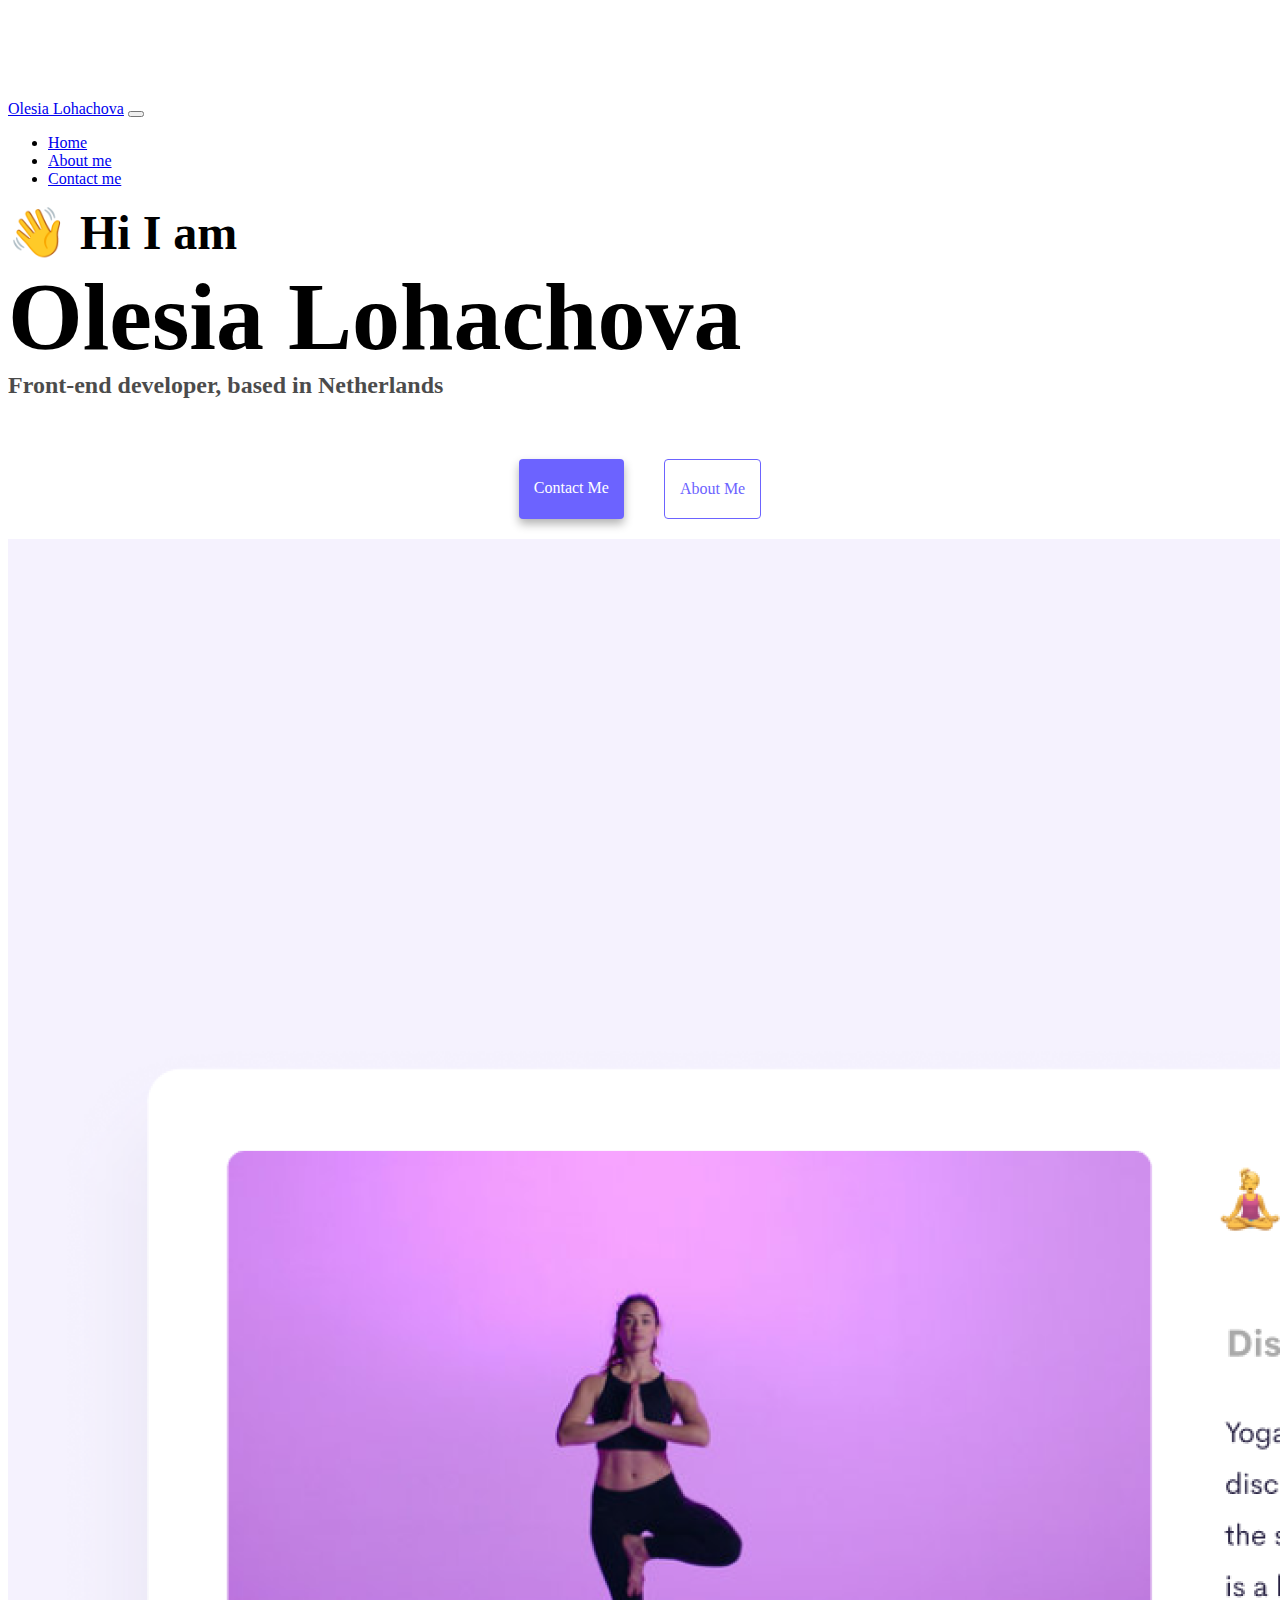
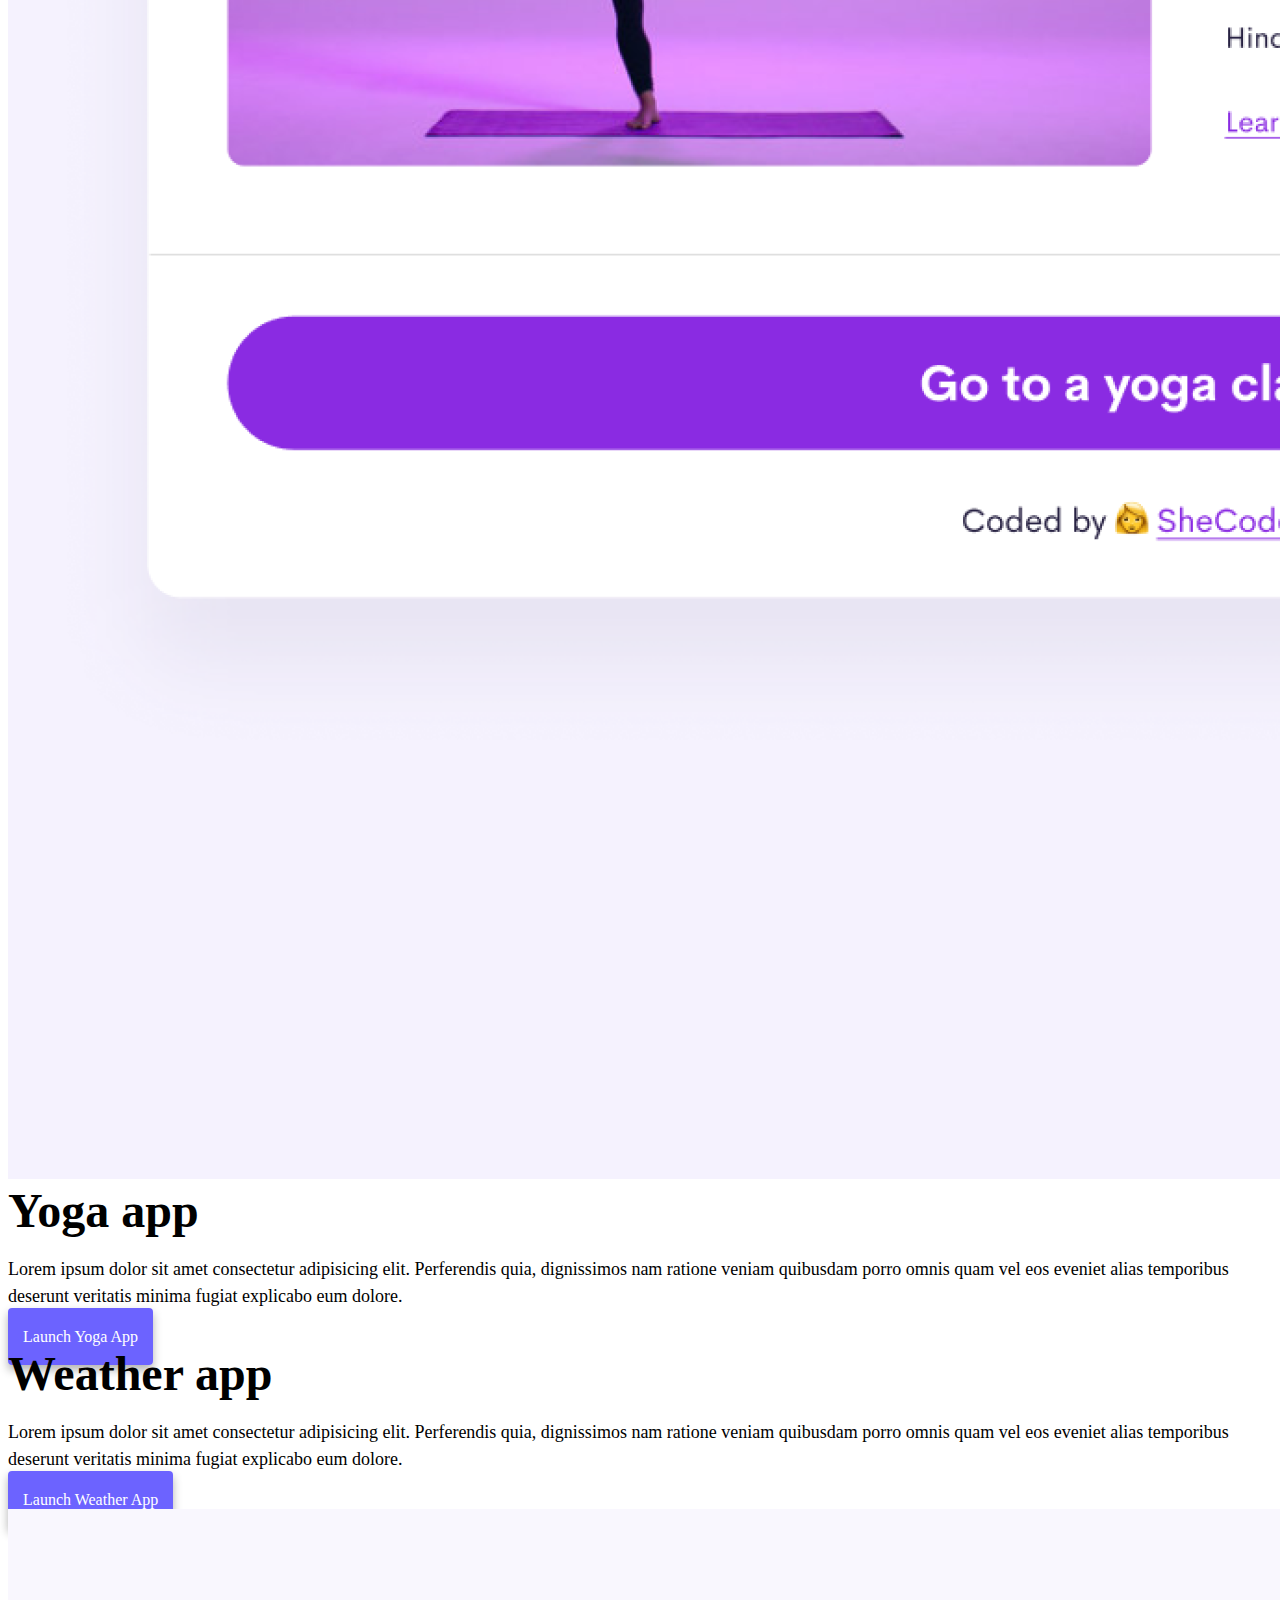
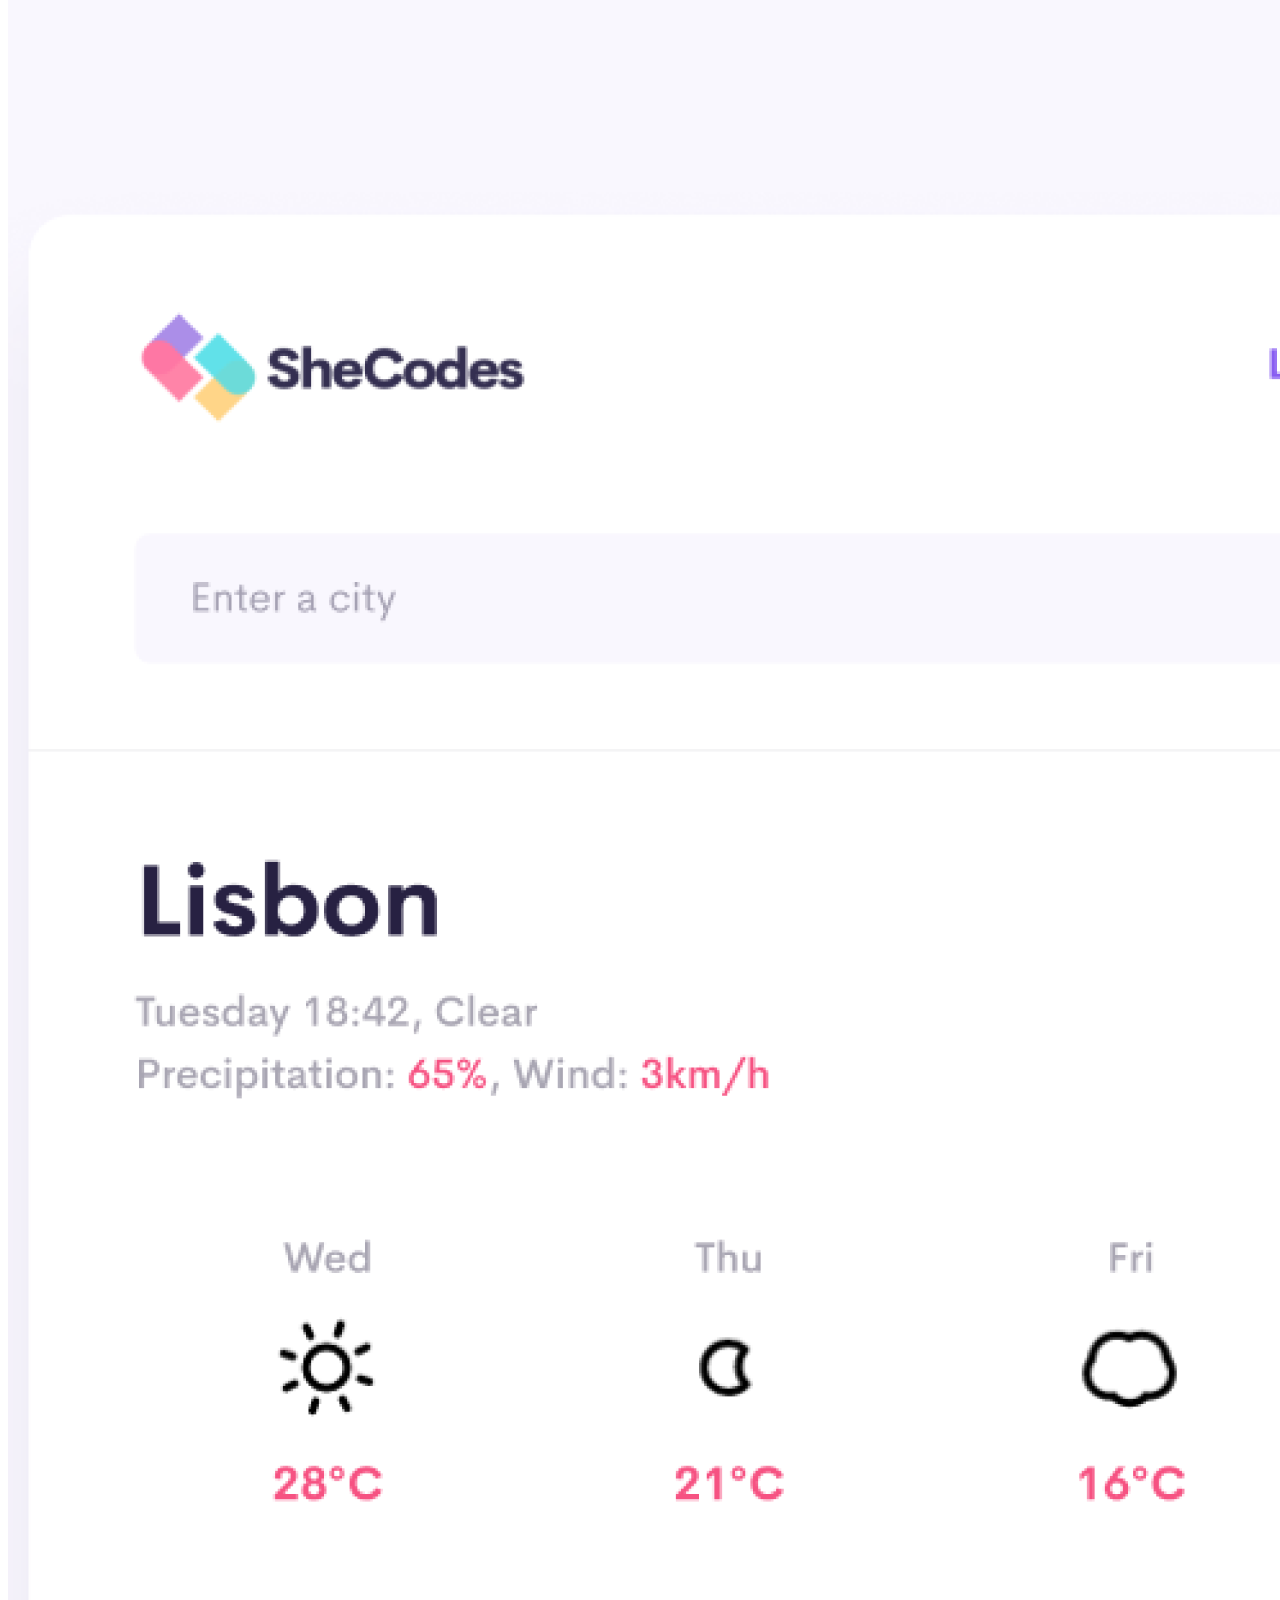
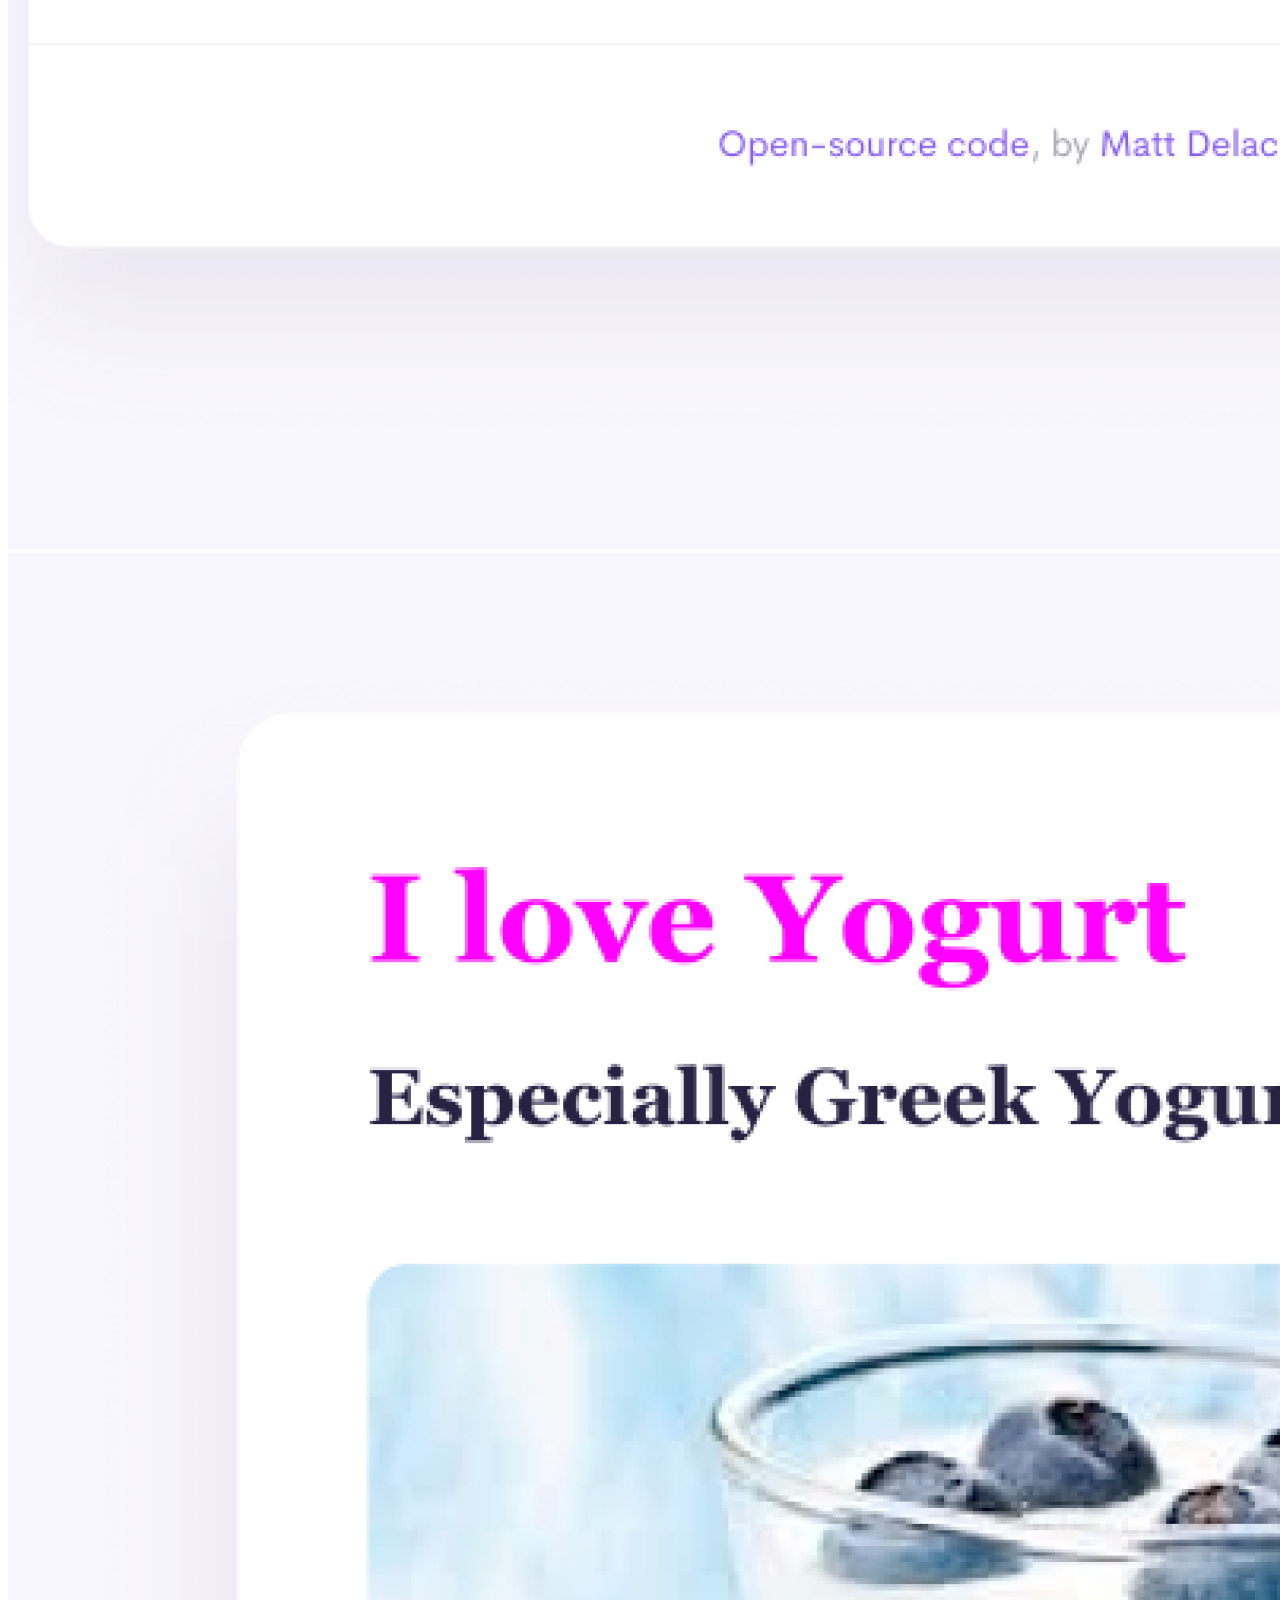
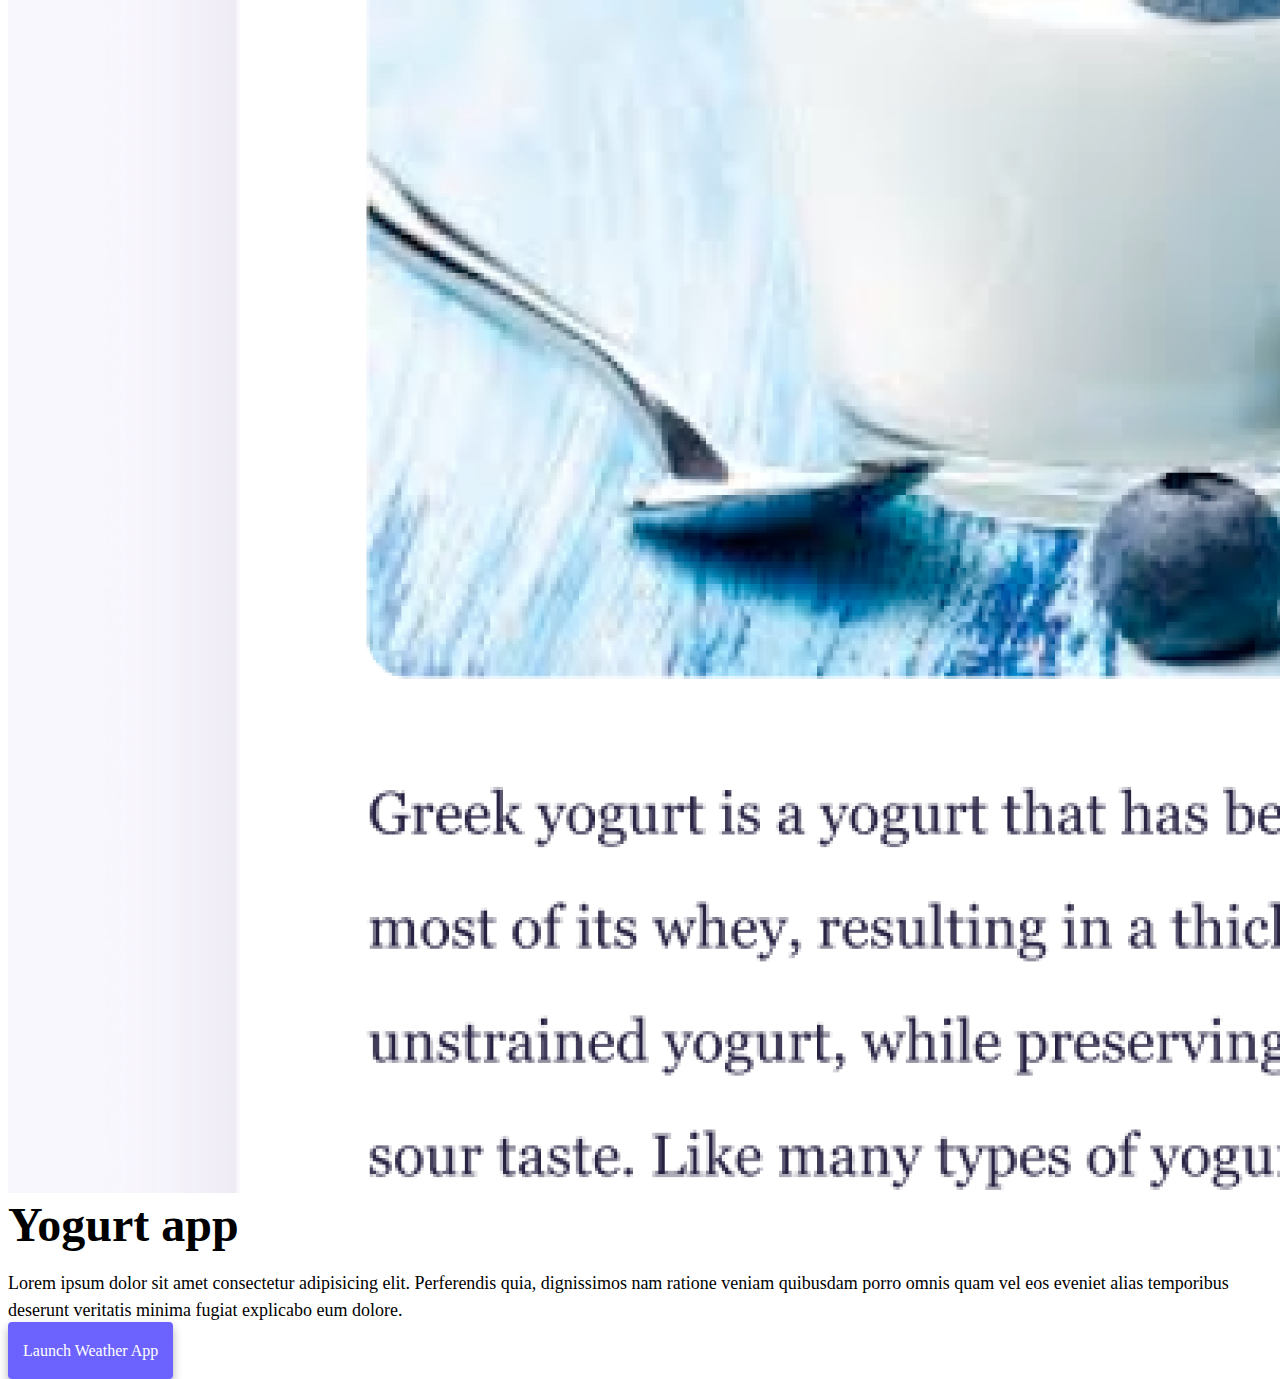
<file: index.html>
<!DOCTYPE html>
<html lang="en">
  <head>
    <meta charset="UTF-8" />
    <meta
      name="description"
      content="This is the homepage of Olesia Lohachova, the best web developer in the world! I can make your website unique and unforgettable!"
    />
    <meta http-equiv="X-UA-Compatible" content="IE=edge" />
    <meta name="viewport" content="width=device-width, initial-scale=1.0" />
    <title>Olesia Lohachova - the best web developer in the world!</title>
    <link
      href="https://cdn.jsdelivr.net/npm/bootstrap@5.0.0-beta2/dist/css/bootstrap.min.css"
      rel="stylesheet"
      integrity="sha384-BmbxuPwQa2lc/FVzBcNJ7UAyJxM6wuqIj61tLrc4wSX0szH/Ev+nYRRuWlolflfl"
      crossorigin="anonymous"
    />
    <script
      src="https://cdn.jsdelivr.net/npm/bootstrap@5.0.0-beta2/dist/js/bootstrap.bundle.min.js"
      integrity="sha384-b5kHyXgcpbZJO/tY9Ul7kGkf1S0CWuKcCD38l8YkeH8z8QjE0GmW1gYU5S9FOnJ0"
      crossorigin="anonymous"
    ></script>
    <link rel="stylesheet" href="/src/style.css" />
  </head>
  <body>
    <nav class="navbar navbar-expand-lg navbar-light bg-light fixed-top">
      <div class="container">
        <a class="navbar-brand" href="/index.html">Olesia Lohachova</a>
        <button
          class="navbar-toggler"
          type="button"
          data-bs-toggle="collapse"
          data-bs-target="#navbarNav"
          aria-controls="navbarNav"
          aria-expanded="false"
          aria-label="Toggle navigation"
        >
          <span class="navbar-toggler-icon"></span>
        </button>
        <div class="collapse navbar-collapse" id="navbarNav">
          <ul class="navbar-nav">
            <li class="nav-item">
              <a class="nav-link active" aria-current="page" href="/index.html"
                >Home</a
              >
            </li>
            <li class="nav-item">
              <a class="nav-link" href="/about.html">About me</a>
            </li>
            <li class="nav-item">
              <a class="nav-link" href="/about.html#contact">Contact me</a>
            </li>
          </ul>
        </div>
      </div>
    </nav>
    <h2 class="text-center">👋 Hi I am</h2>
    <h1 class="text-center">Olesia Lohachova</h1>
    <h3 class="text-center">Front-end developer, based in Netherlands</h3>
    <div class="navigation-links mb-5">
      <a href="/about.html#contact" class="primary-link">Contact me</a>
      <a href="/about.html" class="secondary-link">About me</a>
    </div>
    <div class="container">
      <div class="row">
        <div class="col-sm-6">
          <img
            src="/src/images/yoga.png"
            class="img-fluid rounded"
            title="This is a photo of a girl doing yoga"
          />
        </div>
        <div class="col-sm-6">
          <h2 class="mb-3">Yoga app</h2>
          <p>
            Lorem ipsum dolor sit amet consectetur adipisicing elit. Perferendis
            quia, dignissimos nam ratione veniam quibusdam porro omnis quam vel
            eos eveniet alias temporibus deserunt veritatis minima fugiat
            explicabo eum dolore.
          </p>
          <div class="mt-5">
            <a href="#" class="primary-link">Launch Yoga App</a>
          </div>
        </div>
      </div>
      <div class="row mt-5">
        <div class="col-sm-6">
          <h2 class="mb-3">Weather app</h2>
          <p>
            Lorem ipsum dolor sit amet consectetur adipisicing elit. Perferendis
            quia, dignissimos nam ratione veniam quibusdam porro omnis quam vel
            eos eveniet alias temporibus deserunt veritatis minima fugiat
            explicabo eum dolore.
          </p>
          <div class="mt-5">
            <a href="#" class="primary-link">Launch Weather App</a>
          </div>
        </div>
        <div class="col-sm-6">
          <img
            src="/src/images/weather.png"
            class="img-fluid rounded"
            title="This is a photo of the weather app"
          />
        </div>
      </div>
      <div class="row mt-5">
        <div class="col-sm-6">
          <img
            src="/src/images/yogurt.png"
            class="img-fluid rounded"
            title="This is a photo of natural yogurt"
          />
        </div>
        <div class="col-sm-6">
          <h2 class="mb-3">Yogurt app</h2>
          <p>
            Lorem ipsum dolor sit amet consectetur adipisicing elit. Perferendis
            quia, dignissimos nam ratione veniam quibusdam porro omnis quam vel
            eos eveniet alias temporibus deserunt veritatis minima fugiat
            explicabo eum dolore.
          </p>
          <div class="mt-5">
            <a href="#" class="primary-link">Launch Weather App</a>
          </div>
        </div>
      </div>
    </div>
  </body>
</html>
</file>
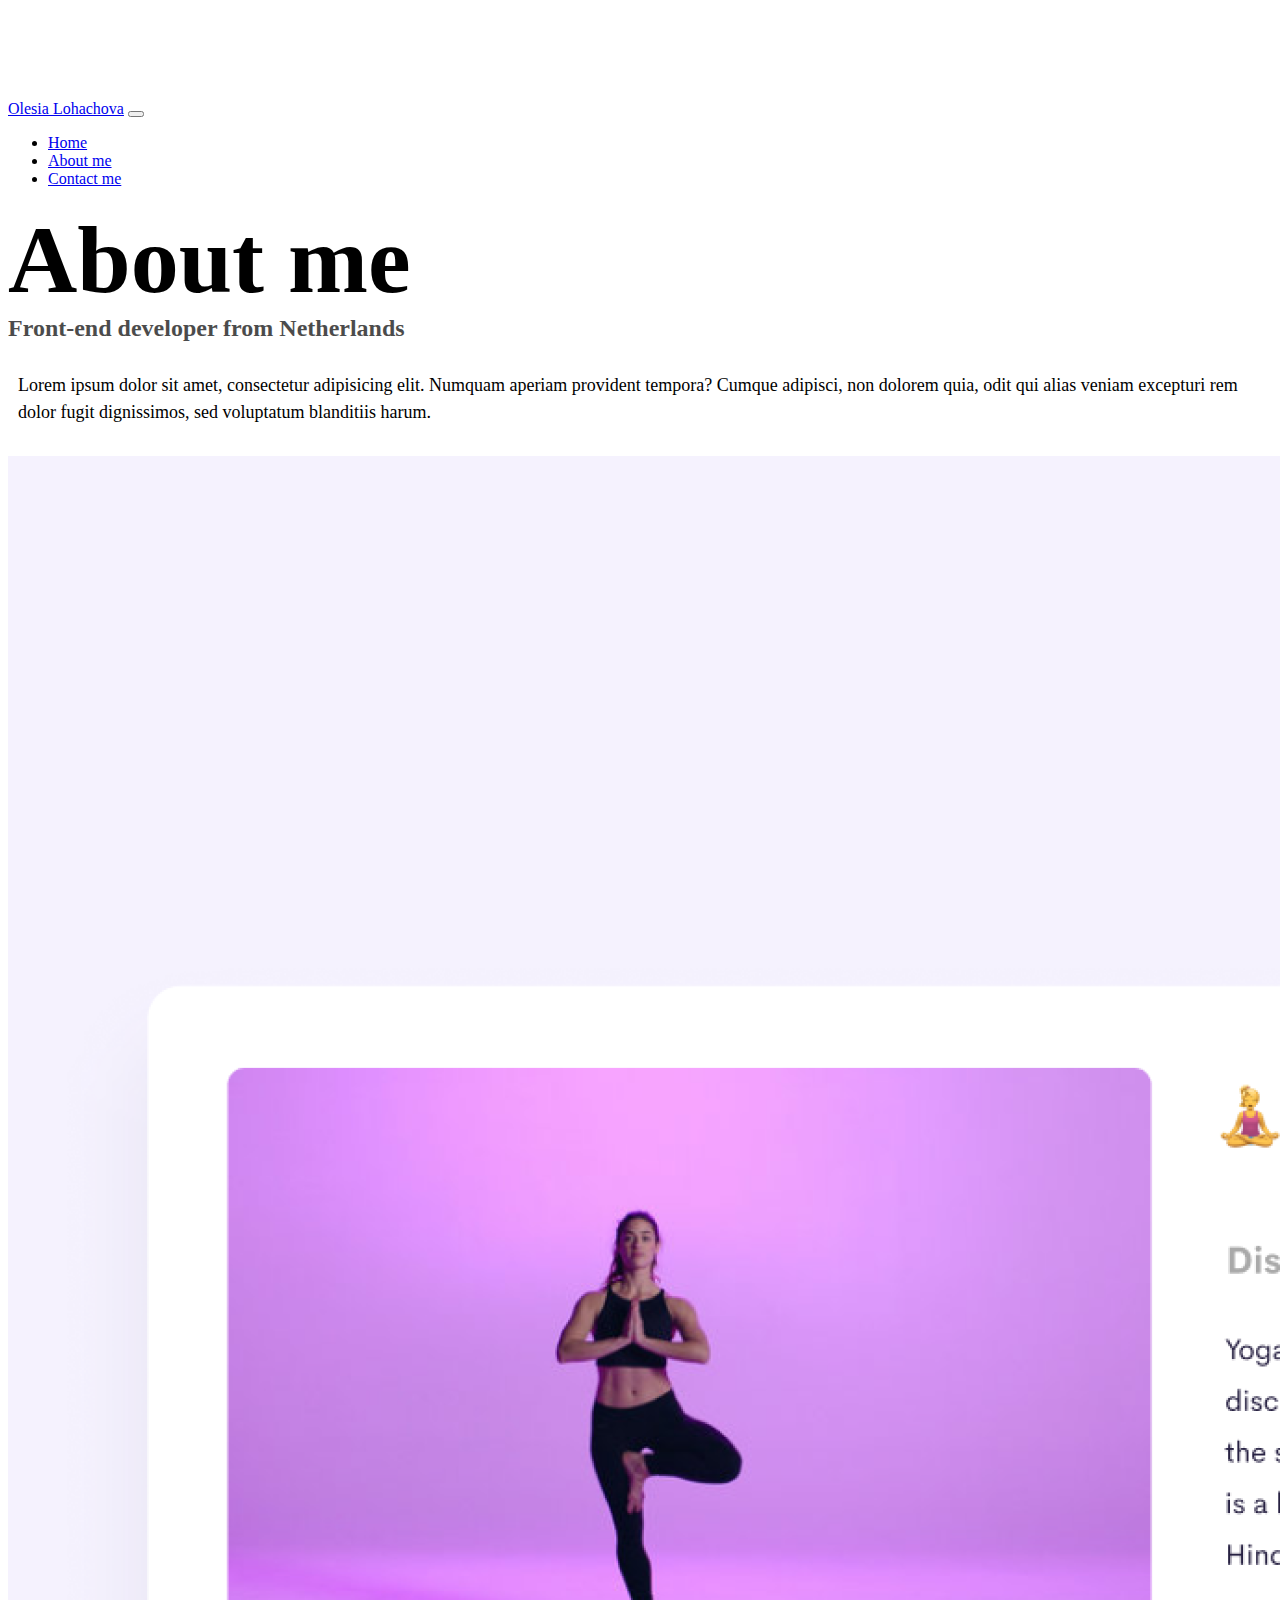
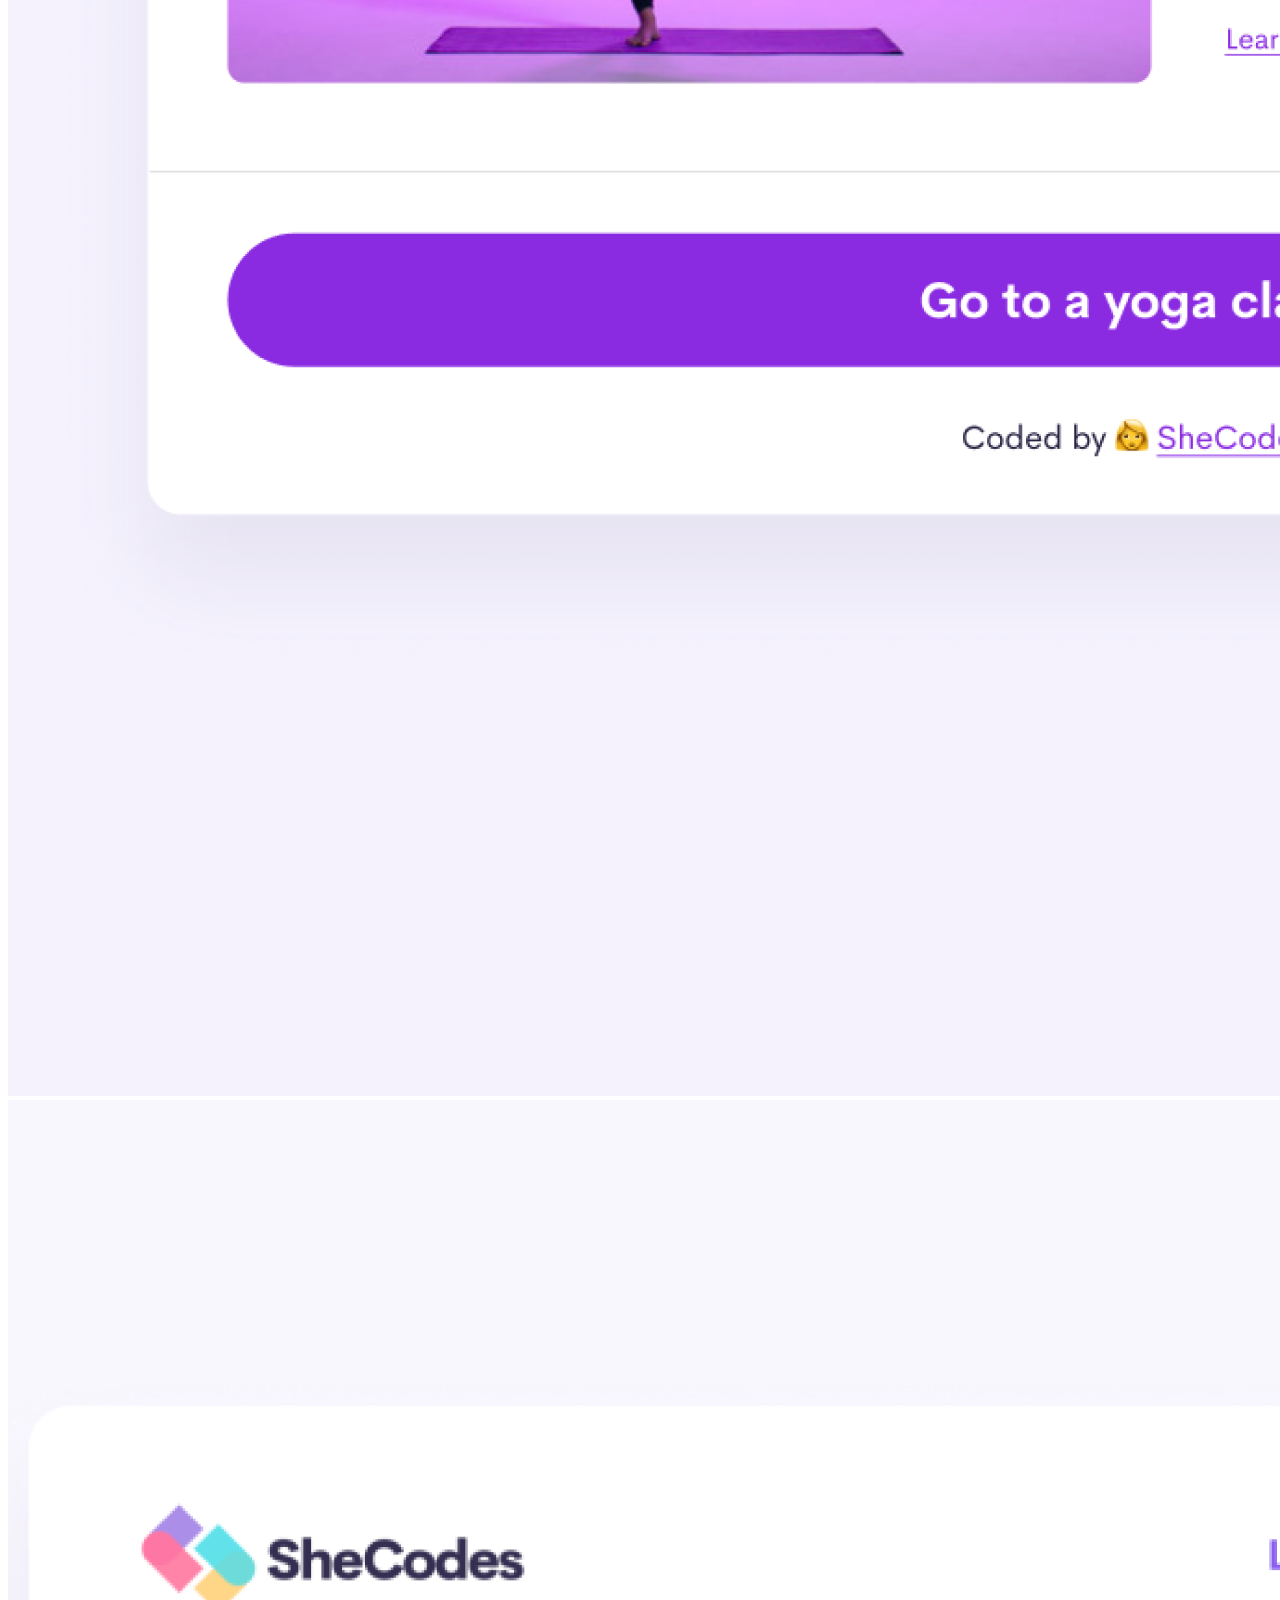
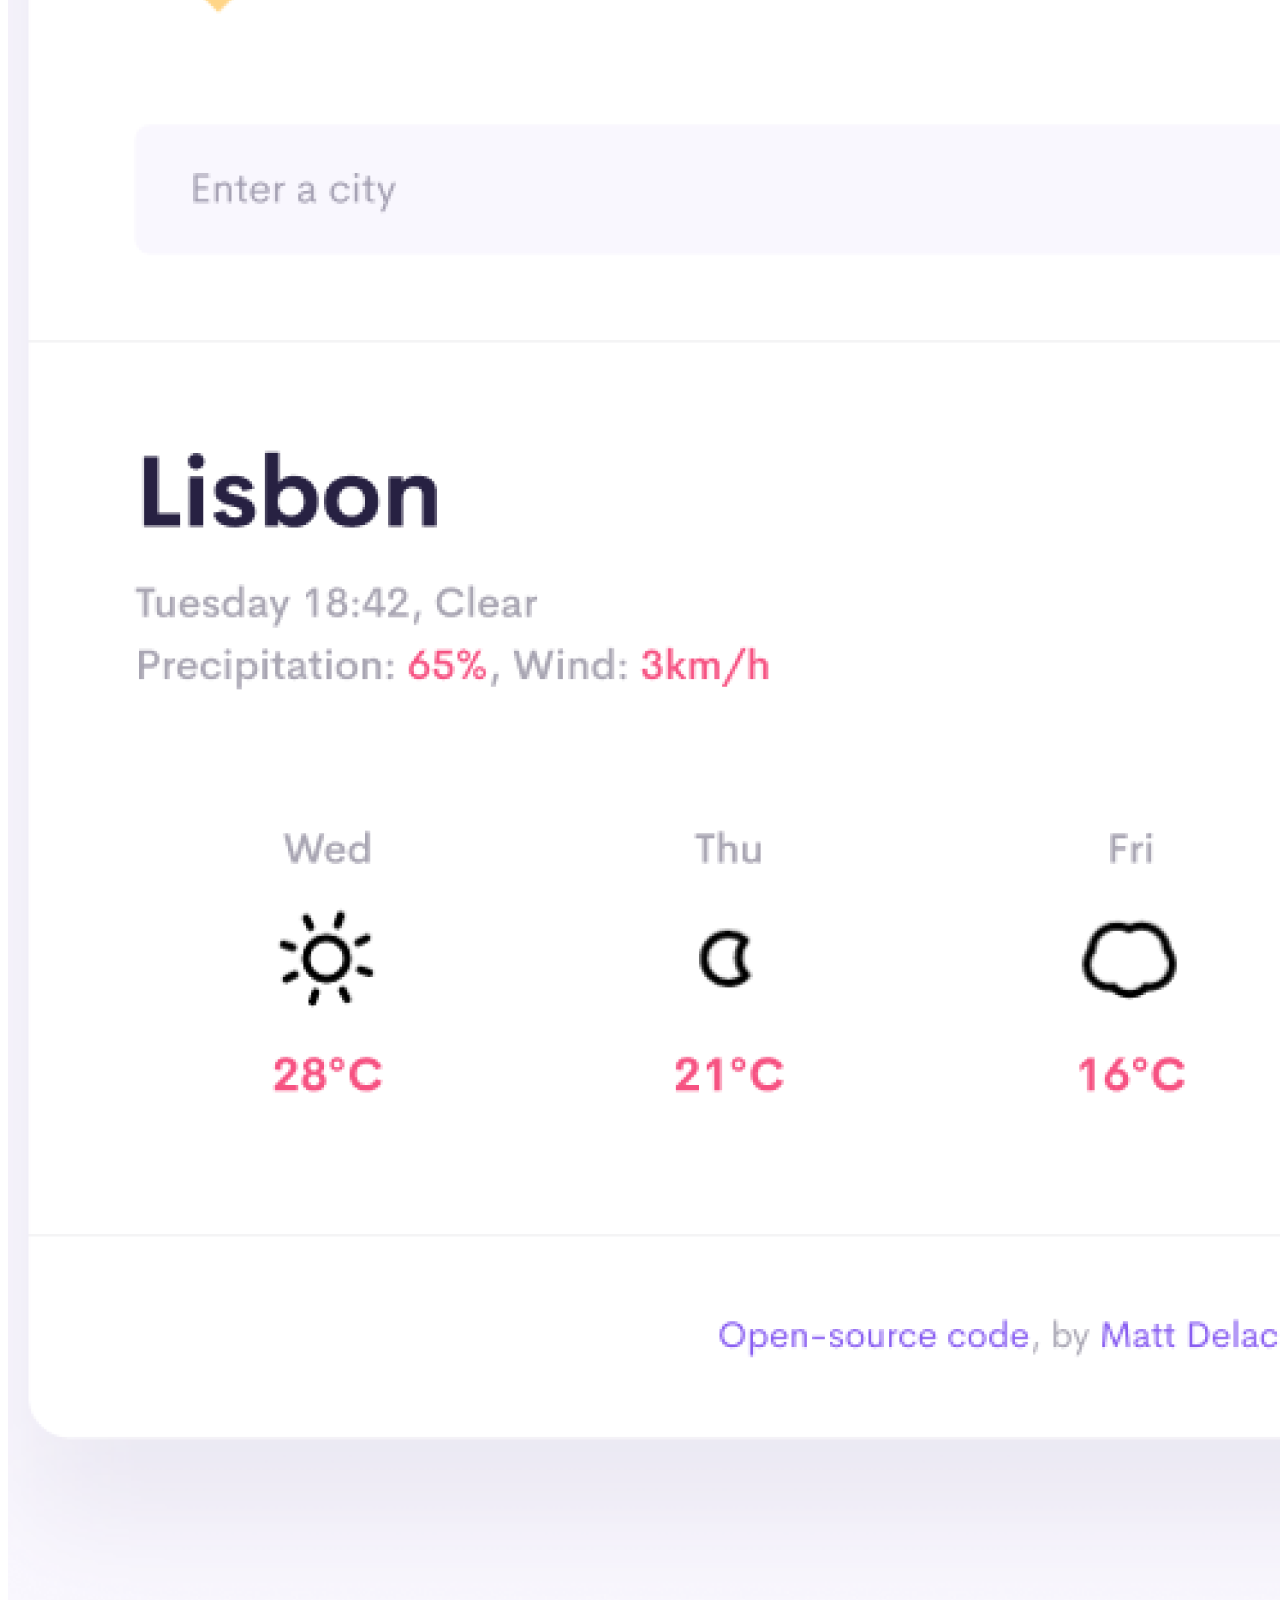
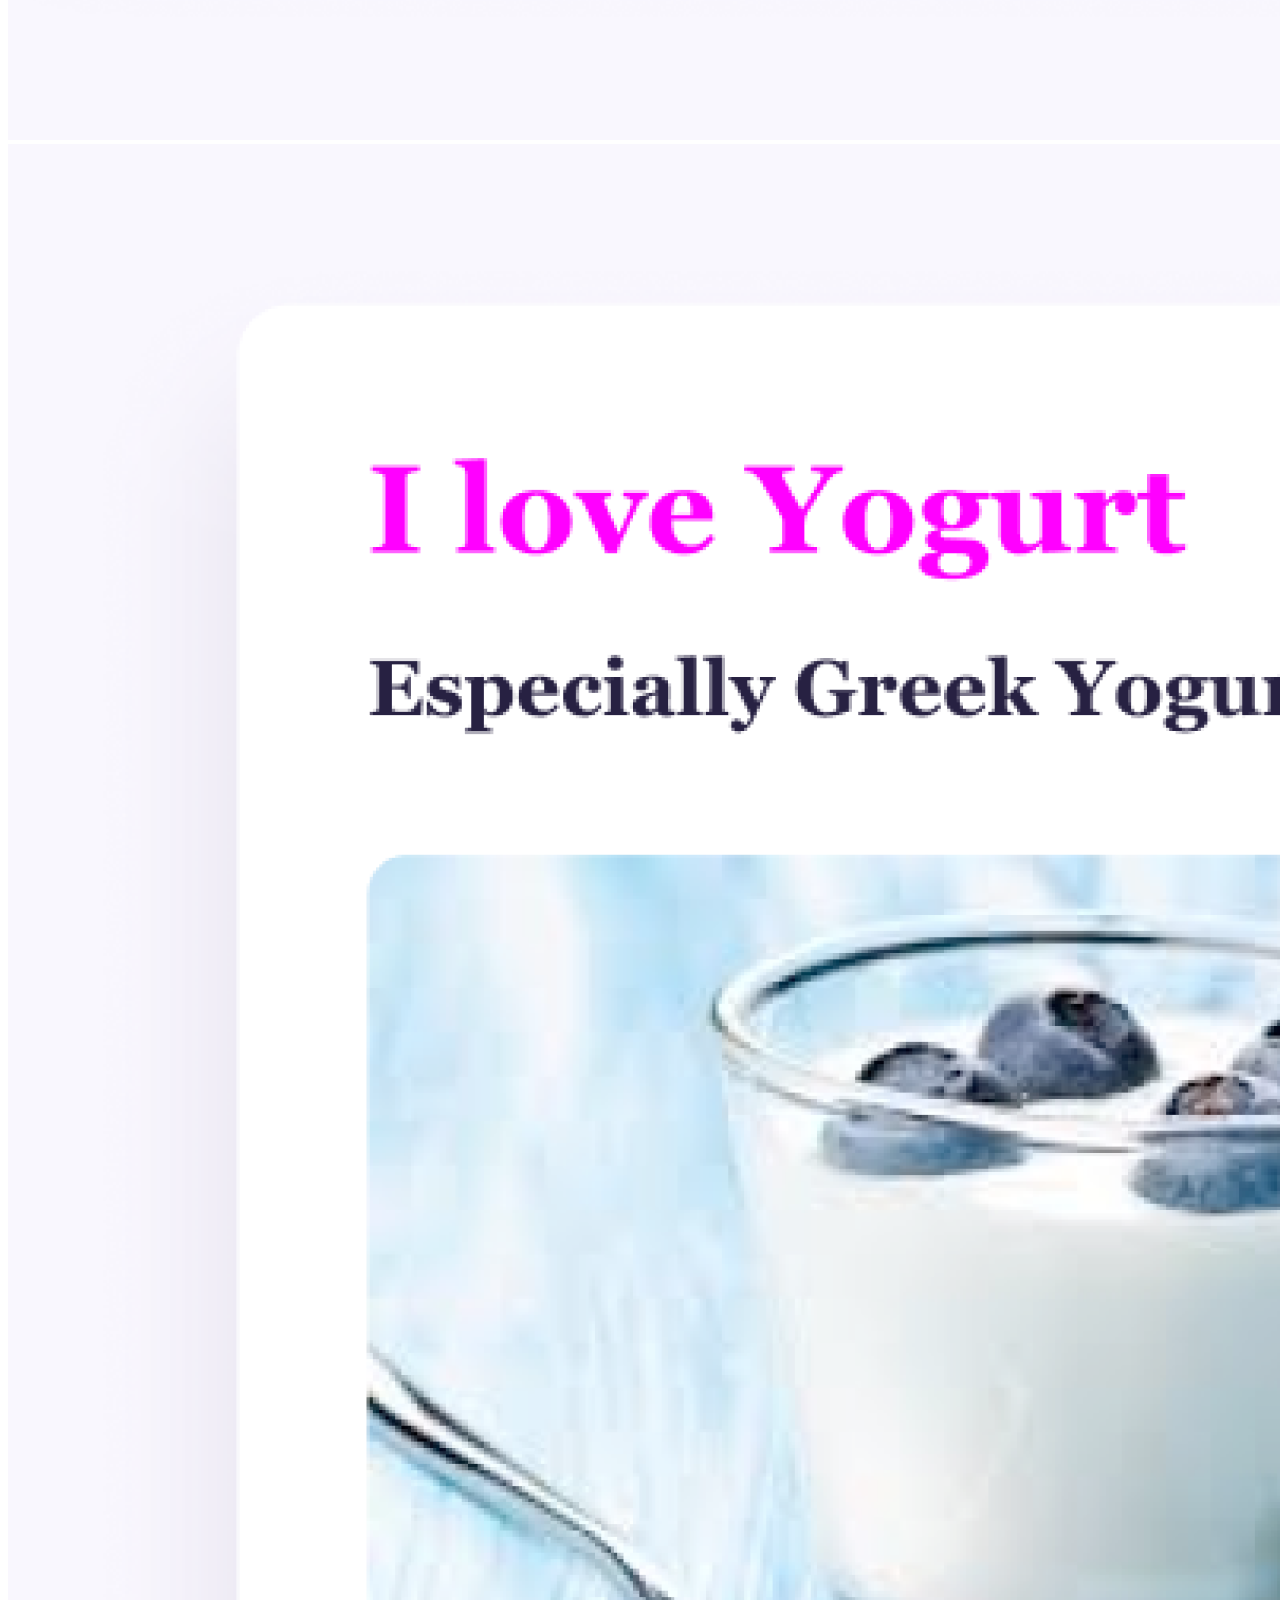
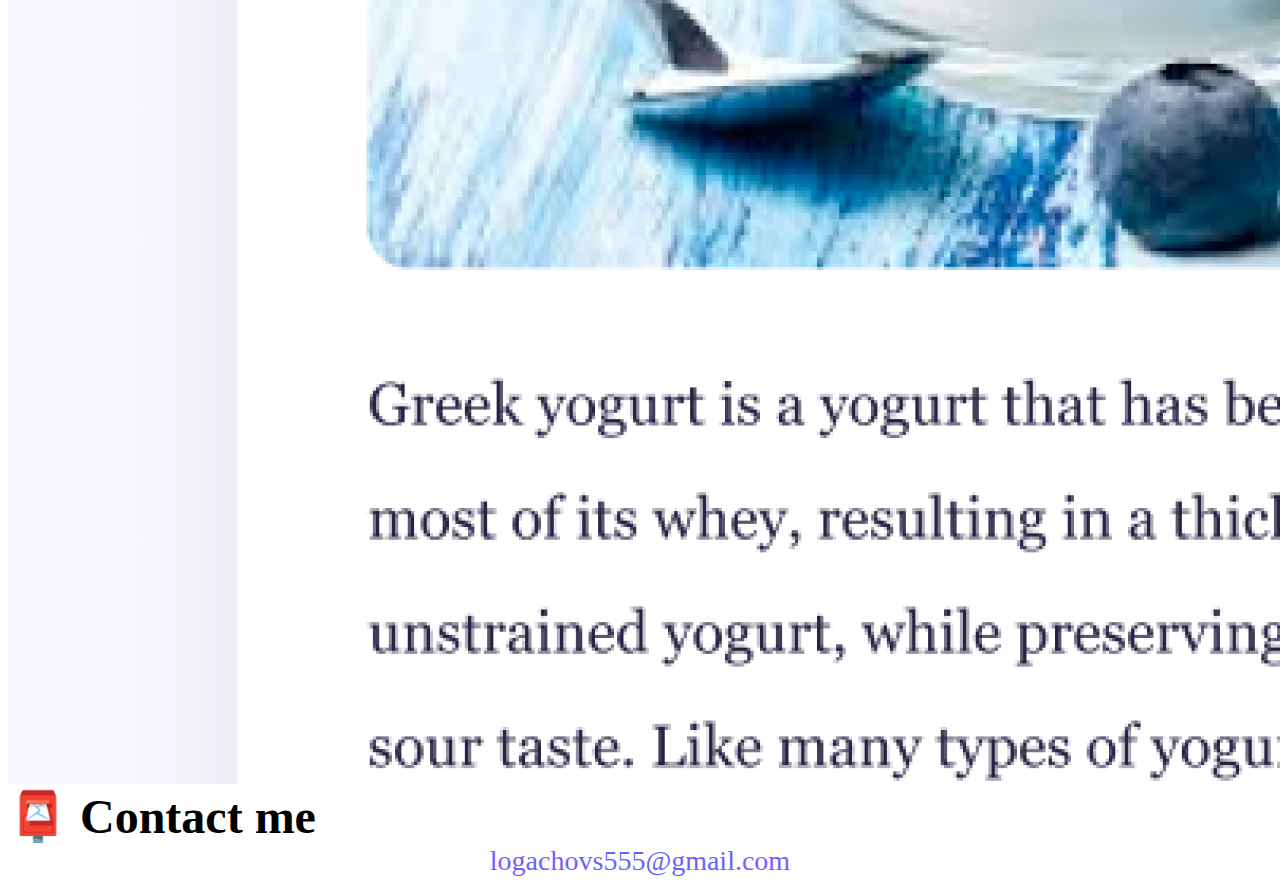
<file: about.html>
<!DOCTYPE html>
<html lang="en">
  <head>
    <meta charset="UTF-8" />
    <meta
      name="description"
      content="This is the contact page for Olesia Lohachova, the best web developer in the world! I can make your website unique and unforgettable!"
    />
    <meta http-equiv="X-UA-Compatible" content="IE=edge" />
    <meta name="viewport" content="width=device-width, initial-scale=1.0" />
    <link
      href="https://cdn.jsdelivr.net/npm/bootstrap@5.0.0-beta2/dist/css/bootstrap.min.css"
      rel="stylesheet"
      integrity="sha384-BmbxuPwQa2lc/FVzBcNJ7UAyJxM6wuqIj61tLrc4wSX0szH/Ev+nYRRuWlolflfl"
      crossorigin="anonymous"
    />
    <script
      src="https://cdn.jsdelivr.net/npm/bootstrap@5.0.0-beta2/dist/js/bootstrap.bundle.min.js"
      integrity="sha384-b5kHyXgcpbZJO/tY9Ul7kGkf1S0CWuKcCD38l8YkeH8z8QjE0GmW1gYU5S9FOnJ0"
      crossorigin="anonymous"
    ></script>
    <link rel="stylesheet" href="/src/style.css" />
    <title>All contacts of the best web developer in the world!</title>
  </head>
  <body>
    <nav class="navbar navbar-expand-lg navbar-light bg-light fixed-top">
      <div class="container">
        <a class="navbar-brand" href="/index.html">Olesia Lohachova</a>
        <button
          class="navbar-toggler"
          type="button"
          data-bs-toggle="collapse"
          data-bs-target="#navbarNav"
          aria-controls="navbarNav"
          aria-expanded="false"
          aria-label="Toggle navigation"
        >
          <span class="navbar-toggler-icon"></span>
        </button>
        <div class="collapse navbar-collapse" id="navbarNav">
          <ul class="navbar-nav">
            <li class="nav-item">
              <a class="nav-link" aria-current="page" href="/index.html"
                >Home</a
              >
            </li>
            <li class="nav-item">
              <a class="nav-link active" href="/about.html">About me</a>
            </li>
            <li class="nav-item">
              <a class="nav-link" href="/about.html#contact">Contact me</a>
            </li>
          </ul>
        </div>
      </div>
    </nav>
    <h1 class="text-center">About me</h1>
    <h3 class="text-center">Front-end developer from Netherlands</h3>
    <div class="about-paragraphs text-center">
      <p>
        Lorem ipsum dolor sit amet, consectetur adipisicing elit. Numquam
        aperiam provident tempora? Cumque adipisci, non dolorem quia, odit qui
        alias veniam excepturi rem dolor fugit dignissimos, sed voluptatum
        blanditiis harum.
      </p>
    </div>
    <div class="container">
      <div class="row">
        <div class="col-sm-4">
          <img
            src="/src/images/yoga.png"
            class="img-fluid p-2 shadow rounded"
            title="This is a photo of a girl doing yoga"
          />
        </div>
        <div class="col-sm-4">
          <img
            src="/src/images/weather.png"
            class="img-fluid p-2 shadow rounded"
            title="This is a photo of the weather app"
          />
        </div>
        <div class="col-sm-4">
          <img
            src="/src/images/yogurt.png"
            class="img-fluid p-2 shadow rounded"
            title="This is a photo of natural yogurt"
          />
        </div>
      </div>
    </div>
    <div id="contact" class="mt-5">
      <h2 class="text-center">📮 Contact me</h2>
      <a href="mailto:logachovs555@gmail.com" class="email-link"
        >logachovs555@gmail.com</a
      >
    </div>
  </body>
</html>
</file>
<file: src/style.css>
:root {
  --primary-color: #6c63ff;
  --secondary-color: #f5f2fe;
  --box-shadow: 0 5px 10px rgba(0, 0, 0, 0.3);
}

body {
  margin-top: 100px;
}

h1,
h2,
h3 {
  margin: 0;
}

h1 {
  font-size: 96px;
}

h2 {
  font-size: 48px;
}

h3 {
  font-size: 24px;
  opacity: 0.7;
}

p {
  font-size: 18px;
  line-height: 1.5;
}

.navigation-links {
  display: flex;
  margin-top: 40px;
  justify-content: center;
}

.navigation-links a {
  margin: 20px;
}

.primary-link {
  border-radius: 4px;
  padding: 20px 15px;
  text-decoration: none;
  text-transform: capitalize;
  background: var(--primary-color);
  box-shadow: var(--box-shadow);
  color: white;
}

.secondary-link {
  border-radius: 4px;
  padding: 20px 15px;
  text-decoration: none;
  text-transform: capitalize;
  color: var(--primary-color);
  border: 1px solid var(--primary-color);
}

.homepage-link {
  color: var(--primary-color);
  text-align: center;
  display: block;
}

.about-paragraphs {
  margin: 30px 0;
}

.about-paragraphs p {
  margin: 10px;
}

.email-link {
  display: flex;
  justify-content: center;
  color: var(--primary-color);
  font-size: 28px;
  text-decoration: none;
}

.email-link:hover {
  text-decoration: underline;
}

@media (max-width: 576px) {
  .container a.primary-link {
    display: block;
    width: 60%;
    margin: 0 auto;
    text-align: center;
    font-size: 16px;
  }
  div.col-sm-6 img.img-fluid {
    display: none;
  }
  div.mt-5 {
    margin-top: 20px;
    margin-bottom: 20px;
  }
  h1 {
    font-size: 62px;
  }
  div.col-sm-6 h2,
  div.col-sm-6 p {
    text-align: center;
  }
}
</file>
